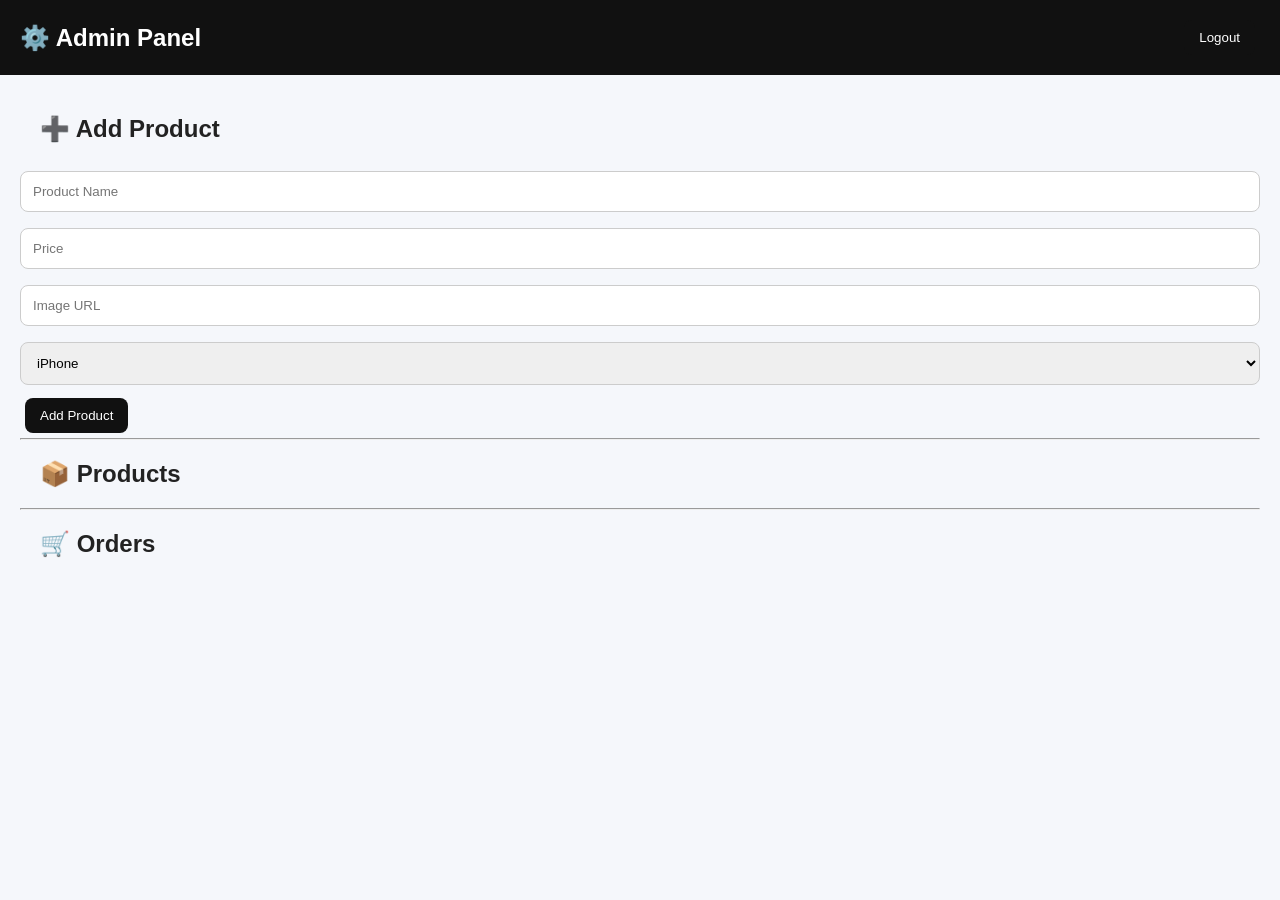
<file: admin.html>
<!DOCTYPE html>
<html lang="en">
<head>
<meta charset="UTF-8">
<meta name="viewport" content="width=device-width, initial-scale=1.0">
<title>Admin Panel</title>

<link rel="stylesheet" href="style.css">

</head>
<body>

<header class="header">

<div class="logo">
⚙️ Admin Panel
</div>

<div class="icons">
<button onclick="logout()">Logout</button>
</div>

</header>

<div style="padding:20px">

<h2>➕ Add Product</h2>

<input id="name" type="text" placeholder="Product Name">

<input id="price" type="number" placeholder="Price">

<input id="image" type="text" placeholder="Image URL">

<select id="category">
<option>iPhone</option>
<option>Samsung</option>
<option>Vivo</option>
<option>Xiaomi</option>
<option>Realme</option>
<option>Cover</option>
<option>Charger</option>
<option>Earphone</option>
</select>

<button onclick="addProduct()">Add Product</button>

<hr>

<h2>📦 Products</h2>

<div id="productList"></div>

<hr>

<h2>🛒 Orders</h2>

<div id="orderList"></div>

</div>

<script type="module">

import { initializeApp } from "https://www.gstatic.com/firebasejs/12.16.0/firebase-app.js";

import {
getFirestore,
collection,
addDoc,
getDocs,
deleteDoc,
doc
} from "https://www.gstatic.com/firebasejs/12.16.0/firebase-firestore.js";

const firebaseConfig = {
  apiKey: "AIzaSyBdUsGHwAeVF-d8NQs40hEoGHhJmYirm-M",
  authDomain: "jahid-mobile-shop.firebaseapp.com",
  projectId: "jahid-mobile-shop",
  storageBucket: "jahid-mobile-shop.firebasestorage.app",
  messagingSenderId: "501758307554",
  appId: "1:501758307554:web:4ff36dad0e3508478782bb"
};

const app = initializeApp(firebaseConfig);
const db = getFirestore(app);

if(localStorage.getItem("admin")!="true"){
   window.location="login.html";
}

window.logout=function(){
   localStorage.removeItem("admin");
   window.location="login.html";
};
  <script type="module">
  window.addProduct = async function () {

  const name = document.getElementById("name").value.trim();
  const price = document.getElementById("price").value.trim();
  const image = document.getElementById("image").value.trim();
  const category = document.getElementById("category").value;

  if (!name || !price || !image) {
    alert("সব তথ্য পূরণ করুন!");
    return;
  }

  await addDoc(collection(db, "products"), {
    name,
    price: Number(price),
    image,
    category
  });

  document.getElementById("name").value = "";
  document.getElementById("price").value = "";
  document.getElementById("image").value = "";

  alert("✅ Product Added!");

  loadProducts();

};

async function loadProducts(){

  let html="";

  const snap = await getDocs(collection(db,"products"));

  snap.forEach((item)=>{

    const p=item.data();

    html += `
    <div class="card">
      <img src="${p.image}" width="120">
      <h3>${p.name}</h3>
      <p>৳ ${p.price}</p>
      <p>${p.category}</p>

      <button onclick="deleteProduct('${item.id}')">
      🗑 Delete
      </button>
    </div>
    `;

  });

  document.getElementById("productList").innerHTML = html;

}

window.deleteProduct = async function(id){

  if(!confirm("Delete this product?")) return;

  await deleteDoc(doc(db,"products",id));

  alert("Deleted");

  loadProducts();

};
  // ==========================
// Load Orders
// ==========================

async function loadOrders() {

  let html = "";

  const snap = await getDocs(collection(db,"orders"));

  snap.forEach((item)=>{

    const o = item.data();

    html += `
      <div class="card">

        <h3>${o.name}</h3>

        <p>📞 ${o.phone}</p>

        <p>📍 ${o.address}</p>

        <p>💳 ${o.payment}</p>

        <button onclick="deleteOrder('${item.id}')">
          ✅ Complete
        </button>

      </div>
    `;

  });

  document.getElementById("orderList").innerHTML = html;

}

// ==========================
// Delete Order
// ==========================

window.deleteOrder = async function(id){

  if(!confirm("Complete this order?")) return;

  await deleteDoc(doc(db,"orders",id));

  alert("✅ Order Completed!");

  loadOrders();

};

// ==========================
// First Load
// ==========================

loadProducts();
loadOrders();

</script>

</body>
</html>
</file>
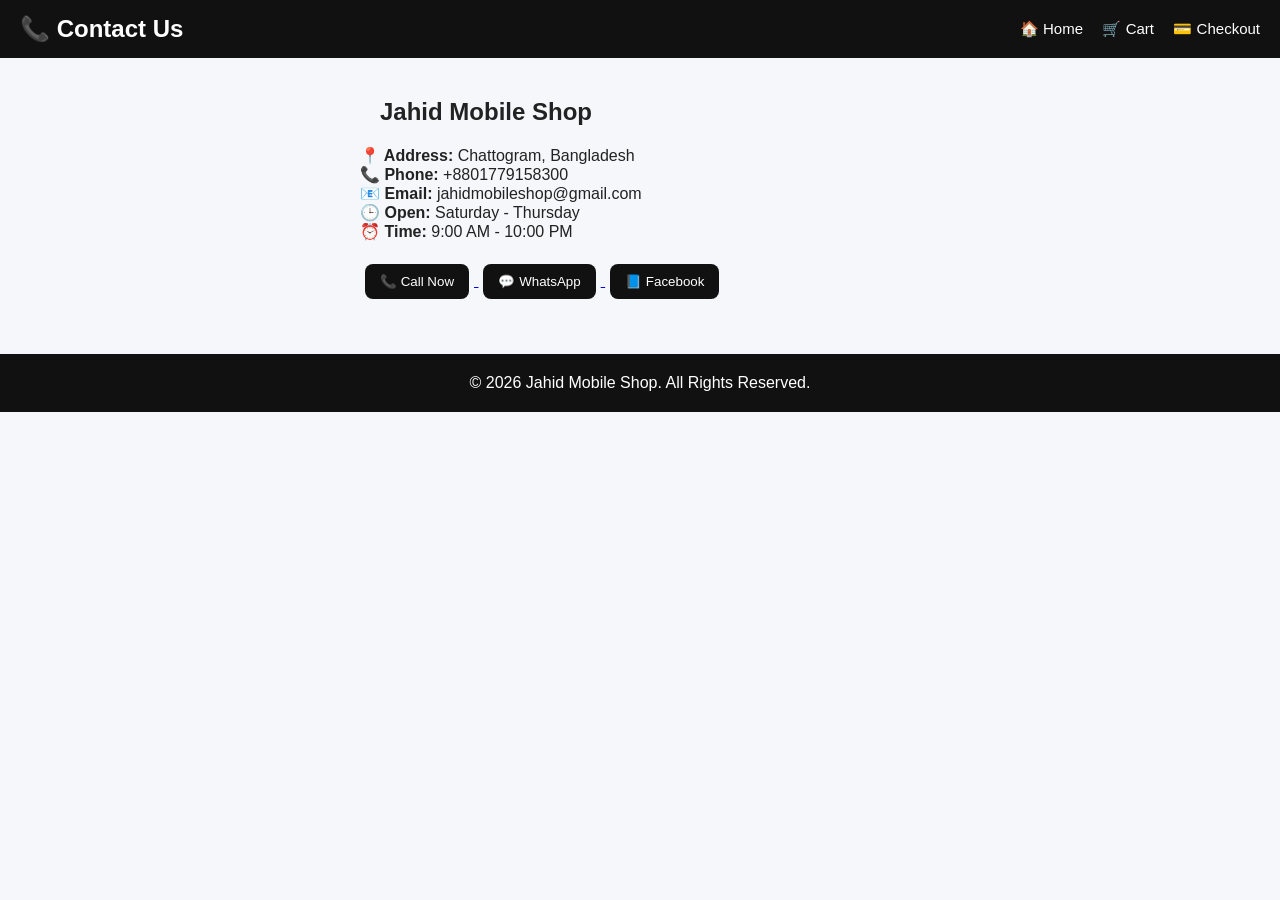
<file: contact.html>
<!DOCTYPE html>
<html lang="en">

<head>

<meta charset="UTF-8">
<meta name="viewport" content="width=device-width, initial-scale=1.0">

<title>Contact</title>

<link rel="stylesheet" href="style.css">

</head>

<body>

<header class="header">

<div class="logo">

📞 Contact Us

</div>

<div class="icons">

<a href="index.html">🏠 Home</a>

<a href="cart.html">🛒 Cart</a>

<a href="checkout.html">💳 Checkout</a>

</div>

</header>

<div style="max-width:600px;margin:auto;padding:20px;">

<h2>Jahid Mobile Shop</h2>

<p><b>📍 Address:</b> Chattogram, Bangladesh</p>

<p><b>📞 Phone:</b> +8801779158300</p>

<p><b>📧 Email:</b> jahidmobileshop@gmail.com</p>

<p><b>🕒 Open:</b> Saturday - Thursday</p>

<p><b>⏰ Time:</b> 9:00 AM - 10:00 PM</p>

<br>

<a href="tel:+8801779158300">

<button>

📞 Call Now

</button>

</a>

<a href="https://wa.me/8801779158300">

<button>

💬 WhatsApp

</button>

</a>

<a href="https://www.facebook.com/">

<button>

📘 Facebook

</button>

</a>

</div>

<footer>

<p>

© 2026 Jahid Mobile Shop. All Rights Reserved.

</p>

</footer>

</body>
</html>
</file>
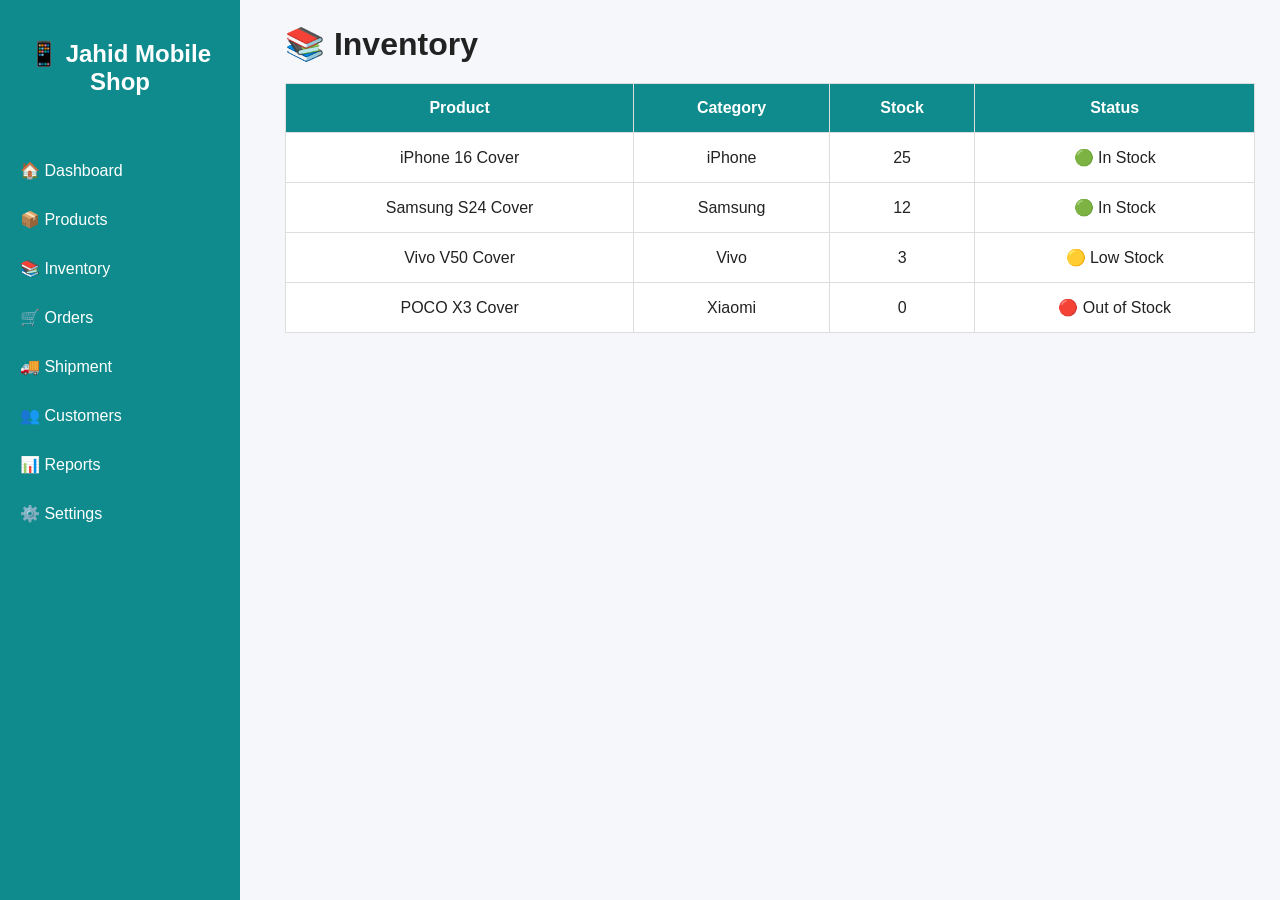
<file: inventory.html>
<!DOCTYPE html>
<html lang="en">
<head>
<meta charset="UTF-8">
<meta name="viewport" content="width=device-width, initial-scale=1.0">
<title>Inventory</title>

<link rel="stylesheet" href="style.css">

</head>
<body>

<div class="sidebar">

<h2>📱 Jahid Mobile Shop</h2>

<a href="dashboard.html">🏠 Dashboard</a>
<a href="products.html">📦 Products</a>
<a href="inventory.html" class="active">📚 Inventory</a>
<a href="orders.html">🛒 Orders</a>
<a href="shipment.html">🚚 Shipment</a>
<a href="customers.html">👥 Customers</a>
<a href="reports.html">📊 Reports</a>
<a href="settings.html">⚙️ Settings</a>

</div>

<div class="main">

<h1>📚 Inventory</h1>

<table class="inventory-table">

<tr>
<th>Product</th>
<th>Category</th>
<th>Stock</th>
<th>Status</th>
</tr>

<tr>
<td>iPhone 16 Cover</td>
<td>iPhone</td>
<td>25</td>
<td>🟢 In Stock</td>
</tr>

<tr>
<td>Samsung S24 Cover</td>
<td>Samsung</td>
<td>12</td>
<td>🟢 In Stock</td>
</tr>

<tr>
<td>Vivo V50 Cover</td>
<td>Vivo</td>
<td>3</td>
<td>🟡 Low Stock</td>
</tr>

<tr>
<td>POCO X3 Cover</td>
<td>Xiaomi</td>
<td>0</td>
<td>🔴 Out of Stock</td>
</tr>

</table>

</div>

</body>
</html>
</file>
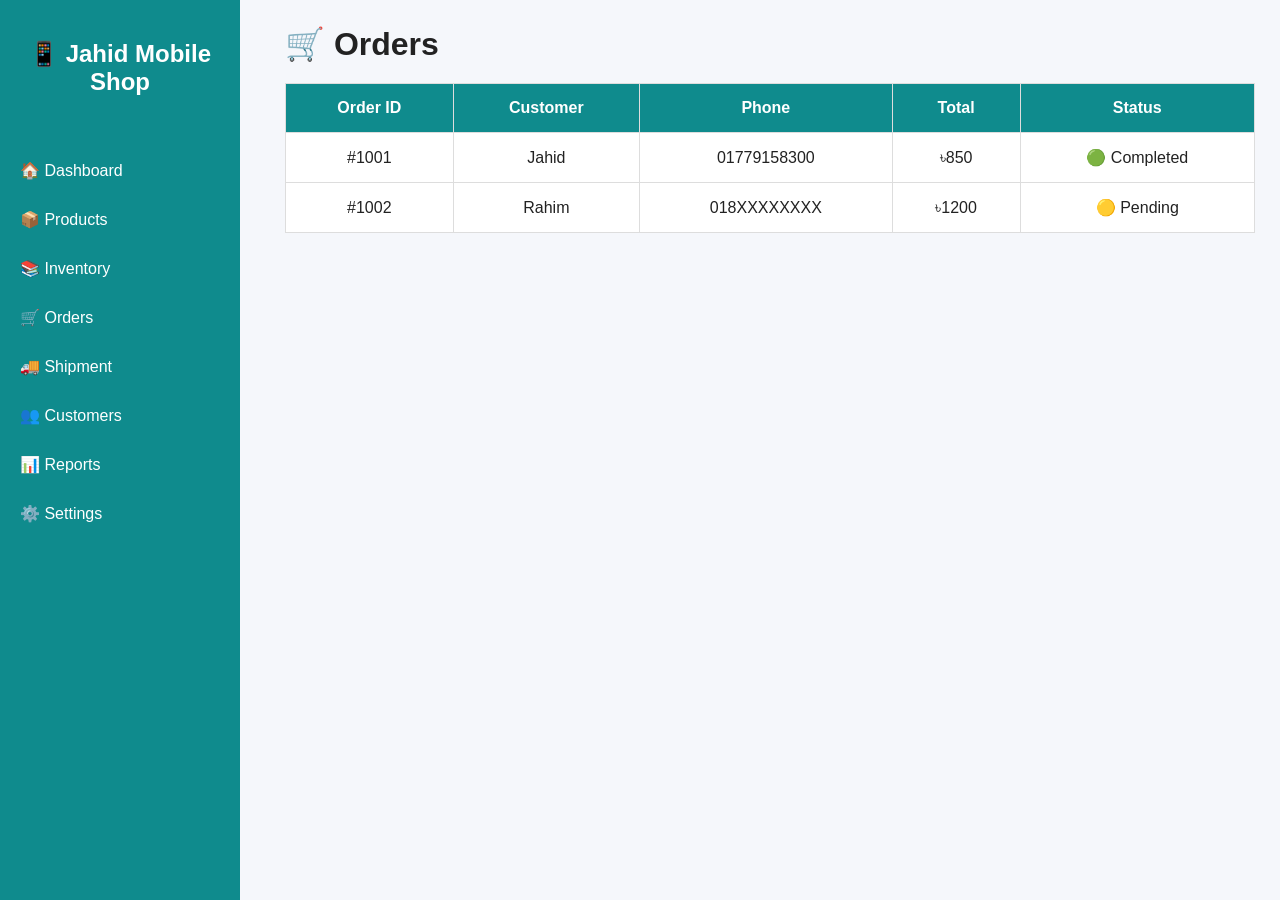
<file: orders.html>
<!DOCTYPE html>
<html lang="en">
<head>
<meta charset="UTF-8">
<meta name="viewport" content="width=device-width, initial-scale=1.0">
<title>Orders</title>

<link rel="stylesheet" href="style.css">

</head>
<body>

<div class="sidebar">

<h2>📱 Jahid Mobile Shop</h2>

<a href="dashboard.html">🏠 Dashboard</a>
<a href="products.html">📦 Products</a>
<a href="inventory.html">📚 Inventory</a>
<a href="orders.html" class="active">🛒 Orders</a>
<a href="shipment.html">🚚 Shipment</a>
<a href="customers.html">👥 Customers</a>
<a href="reports.html">📊 Reports</a>
<a href="settings.html">⚙️ Settings</a>

</div>

<div class="main">

<h1>🛒 Orders</h1>

<table class="inventory-table">

<tr>
<th>Order ID</th>
<th>Customer</th>
<th>Phone</th>
<th>Total</th>
<th>Status</th>
</tr>

<tr>
<td>#1001</td>
<td>Jahid</td>
<td>01779158300</td>
<td>৳850</td>
<td>🟢 Completed</td>
</tr>

<tr>
<td>#1002</td>
<td>Rahim</td>
<td>018XXXXXXXX</td>
<td>৳1200</td>
<td>🟡 Pending</td>
</tr>

</table>

</div>

</body>
</html>
</file>
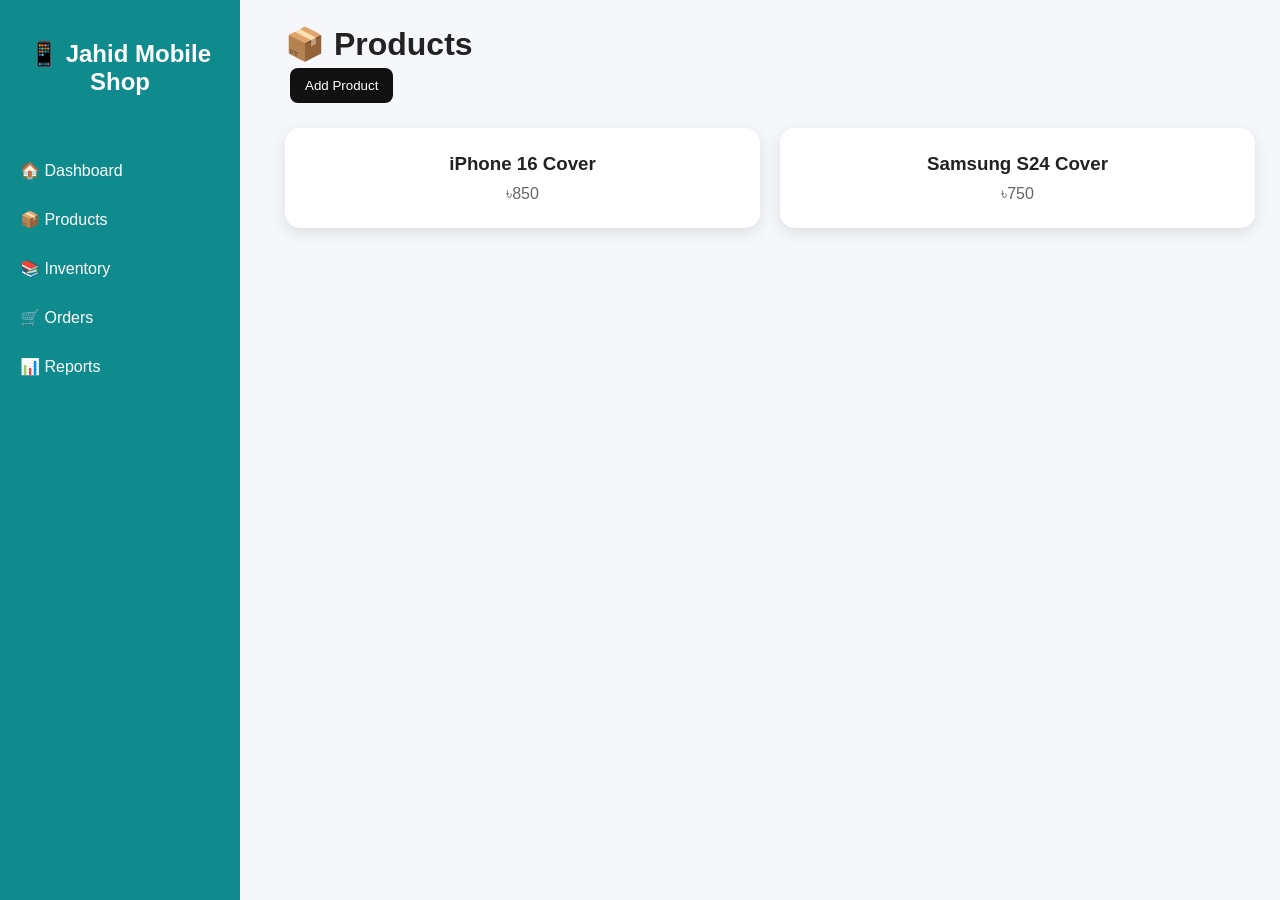
<file: product.html>
<!DOCTYPE html>
<html lang="en">
<head>
<meta charset="UTF-8">
<meta name="viewport" content="width=device-width, initial-scale=1.0">
<title>Products</title>

<link rel="stylesheet" href="style.css">

</head>

<body>

<div class="sidebar">

<h2>📱 Jahid Mobile Shop</h2>

<a href="dashboard.html">🏠 Dashboard</a>
<a href="products.html">📦 Products</a>
<a href="inventory.html">📚 Inventory</a>
<a href="orders.html">🛒 Orders</a>
<a href="reports.html">📊 Reports</a>

</div>

<div class="main">

<h1>📦 Products</h1>

<button>Add Product</button>

<div class="cards">

<div class="box">
<h3>iPhone 16 Cover</h3>
<p>৳850</p>
</div>

<div class="box">
<h3>Samsung S24 Cover</h3>
<p>৳750</p>
</div>

</div>

</div>

</body>
</html>
</file>
<file: style.css>
/* ===========================
   Jahid Mobile Shop v2
   style.css
=========================== */

*{
margin:0;
padding:0;
box-sizing:border-box;
font-family:Arial,sans-serif;
}

body{
background:#f5f5f5;
color:#222;
}

.header{
background:#111;
color:#fff;
padding:15px 20px;
display:flex;
justify-content:space-between;
align-items:center;
flex-wrap:wrap;
}

.logo{
font-size:24px;
font-weight:bold;
}

.icons a{
color:#fff;
text-decoration:none;
margin-left:15px;
font-size:15px;
}

.icons a:hover{
color:#00ffcc;
}

.search-box{
padding:20px;
text-align:center;
}

.search-box input{
width:90%;
max-width:500px;
padding:12px;
border-radius:8px;
border:1px solid #ccc;
font-size:16px;
}

.banner img{
width:100%;
max-height:300px;
object-fit:cover;
}

h2{
padding:20px;
}

.categories{
display:flex;
justify-content:center;
gap:15px;
flex-wrap:wrap;
padding:10px;
}

.cat{
background:#fff;
padding:15px 20px;
border-radius:10px;
cursor:pointer;
box-shadow:0 2px 8px rgba(0,0,0,.1);
transition:.3s;
}

.cat:hover{
background:#111;
color:#fff;
}

.products{
display:grid;
grid-template-columns:repeat(auto-fit,minmax(220px,1fr));
gap:20px;
padding:20px;
}

.card{
background:#fff;
border-radius:10px;
overflow:hidden;
box-shadow:0 2px 8px rgba(0,0,0,.1);
padding:15px;
text-align:center;
}

.card img{
width:100%;
height:220px;
object-fit:cover;
}

.card h3{
margin:10px 0;
}

.price{
color:red;
font-size:18px;
font-weight:bold;
margin-bottom:10px;
}

button{
background:#111;
color:#fff;
border:none;
padding:10px 15px;
border-radius:8px;
cursor:pointer;
margin:5px;
}

button:hover{
background:#00a884;
}

input,
select{
width:100%;
padding:12px;
margin:8px 0;
border:1px solid #ccc;
border-radius:8px;
}

footer{
background:#111;
color:#fff;
text-align:center;
padding:20px;
margin-top:30px;
}

@media(max-width:768px){

.header{
flex-direction:column;
gap:10px;
}

.icons{
display:flex;
flex-wrap:wrap;
justify-content:center;
}

.icons a{
margin:8px;
}

.products{
grid-template-columns:repeat(2,1fr);
}

}

@media(max-width:480px){

.products{
grid-template-columns:1fr;
}

}
/* ===== Dashboard ===== */

body{
    margin:0;
    font-family:Arial,sans-serif;
    background:#f5f7fb;
}

.sidebar{
    position:fixed;
    left:0;
    top:0;
    width:240px;
    height:100%;
    background:#0f8b8d;
    padding-top:20px;
}

.sidebar h2{
    color:#fff;
    text-align:center;
    margin-bottom:30px;
}

.sidebar a{
    display:block;
    color:#fff;
    text-decoration:none;
    padding:15px 20px;
    transition:.3s;
}

.sidebar a:hover{
    background:#0b6d6f;
}

.main{
    margin-left:260px;
    padding:25px;
}

.cards{
    display:grid;
    grid-template-columns:repeat(auto-fit,minmax(200px,1fr));
    gap:20px;
    margin-top:20px;
}

.box{
    background:#fff;
    padding:25px;
    border-radius:15px;
    box-shadow:0 5px 15px rgba(0,0,0,.1);
    text-align:center;
}

.box h2{
    color:#0f8b8d;
    margin:0;
    font-size:32px;
}

.box p{
    margin-top:10px;
    color:#666;
}
.inventory-table{
width:100%;
border-collapse:collapse;
background:#fff;
margin-top:20px;
}

.inventory-table th,
.inventory-table td{
padding:15px;
border:1px solid #ddd;
text-align:center;
}

.inventory-table th{
background:#0f8b8d;
color:#fff;
}
</file>
